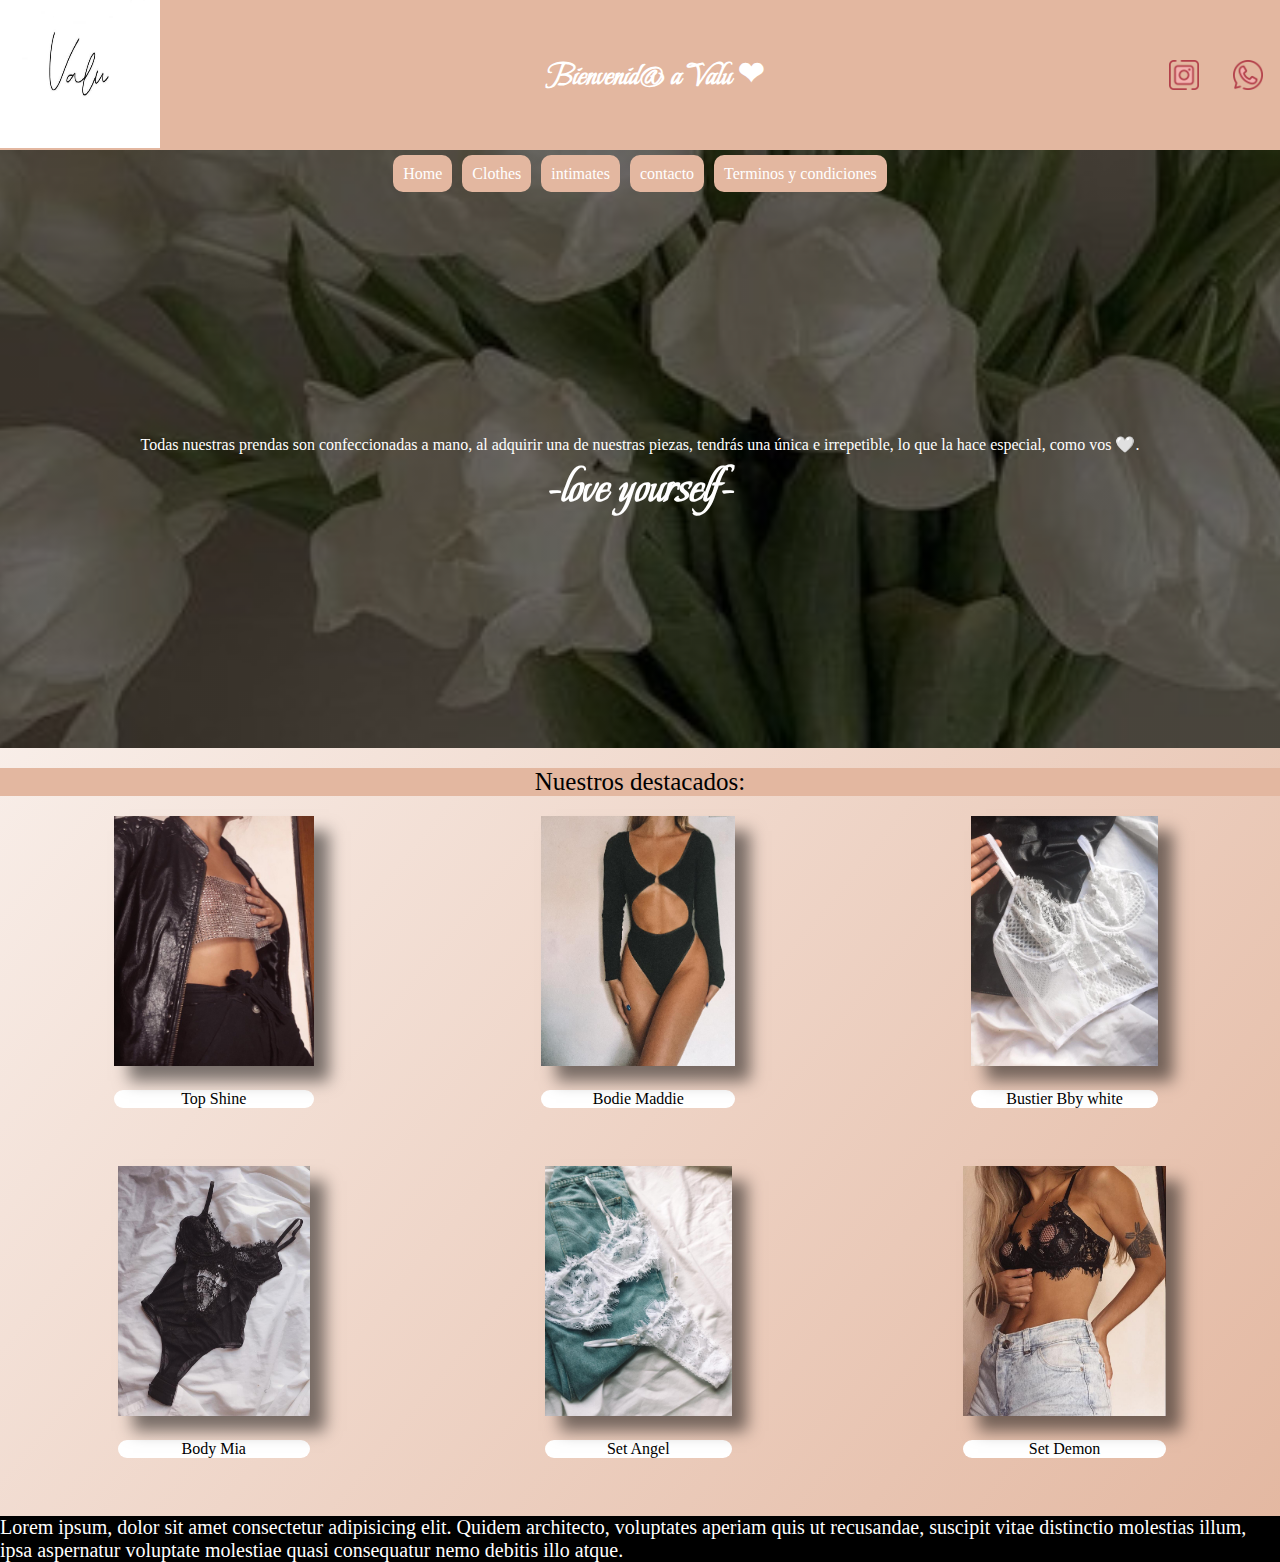
<file: index.html>
<!DOCTYPE html>
<html lang="en">
<head>
    <meta charset="UTF-8">
    <meta http-equiv="X-UA-Compatible" content="IE=edge">
    <meta name="viewport" content="width=device-width, initial-scale=1.0">
    <title>Valustore</title>
    <link rel="shortcut icon" href="images/logo.jpg">
    <link rel="stylesheet" href="CSS/styles.css">
    <link rel="stylesheet" href="CSS/transformaciones.css">
    <style>
        @import url('https://fonts.googleapis.com/css2?family=Beau+Rivage&display=swap');
    </style>
</head>
<body>
    <header class="encabezado">
         <a href="index.html">
              <img class="valu__logo" src="images/logo.jpg" alt="">
         </a>
            
        <h1 class="titulo__clothes">Bienvenid@ a Valu ❤</h1>

        <div class="encabezado__rs">
            <a href="https://www.instagram.com/valu.intimates/">
                <img class="logo__rs" src="images/instagram-logo-rose.png" alt="">
            </a>

            <img class="logo__rs" src="images/wapp_logo_rose.png" alt="">
        </div>
        
      </header>

<main class="Contenedor__ppal">
    <div class="fondo__byb">
      <nav class="contenedor">
          <ul class="barra__navegacion">
             <li><a id="boton1" class="menu__boton" href="index.html">Home</a></li>
             <li><a id="boton2" class="menu__boton" href="pages/clothes.html">Clothes</a></li>
             <li><a id="boton3" class="menu__boton" href="pages/intimates.html">intimates</a></li>
             <li><a id="boton4" class="menu__boton" href="pages/contacto.html">contacto</a></li>
             <li><a id="boton5" class="menu__boton" href="pages/terminosycondiciones.html">Terminos y condiciones</a></li>
          </ul>
      </nav>

        <section class="zona__banner">
            <p>
            Todas nuestras prendas son confeccionadas a mano, al adquirir una de nuestras piezas, tendrás una única e irrepetible, lo que la hace especial, como vos 🤍.
            </p>
            <h2>-love yourself-</h2>
        </section>
        
    </div>

    <p id="TextoG">
     Nuestros destacados: 
    </p>

    <div class="destacados">
        <div class="card1">
            <img class="destacada" src="images/top1.jpg" alt="">
            <p class="texto__dest">Top Shine</p>
        </div>

        <div class="card2">
            <img class="destacada" src="images/bodie1.jpg" alt="">
            <p class="texto__dest">Bodie Maddie </p>
        </div>

        <div class="card3">
            <img class="destacada" src="images/top2.jpg" alt="">
            <p class="texto__dest">Bustier Bby white</p>
        </div>

        <div class="card4">
            <img class="destacada" src="images/bodie2.jpg" alt="">
            <p class="texto__dest">Body Mia</p>
        </div>

        <div class="card5">
            <img class="destacada" src="images/conjunto4.jpg" alt="">
            <p class="texto__dest">Set Angel</p>
        </div>

        <div class="card6">
            <img class="destacada" src="images/partearriba1.jpg" alt="">
            <p class="texto__dest">Set Demon</p>
        </div>


    </div>

</main>

<footer>
    
        <p class="textoBlanco textoGrande">Lorem ipsum, dolor sit amet consectetur adipisicing elit. Quidem architecto, voluptates aperiam quis ut recusandae, suscipit vitae distinctio molestias illum, ipsa aspernatur voluptate molestiae quasi consequatur nemo debitis illo atque.</p>

</footer>
</body>
</html>
</file>
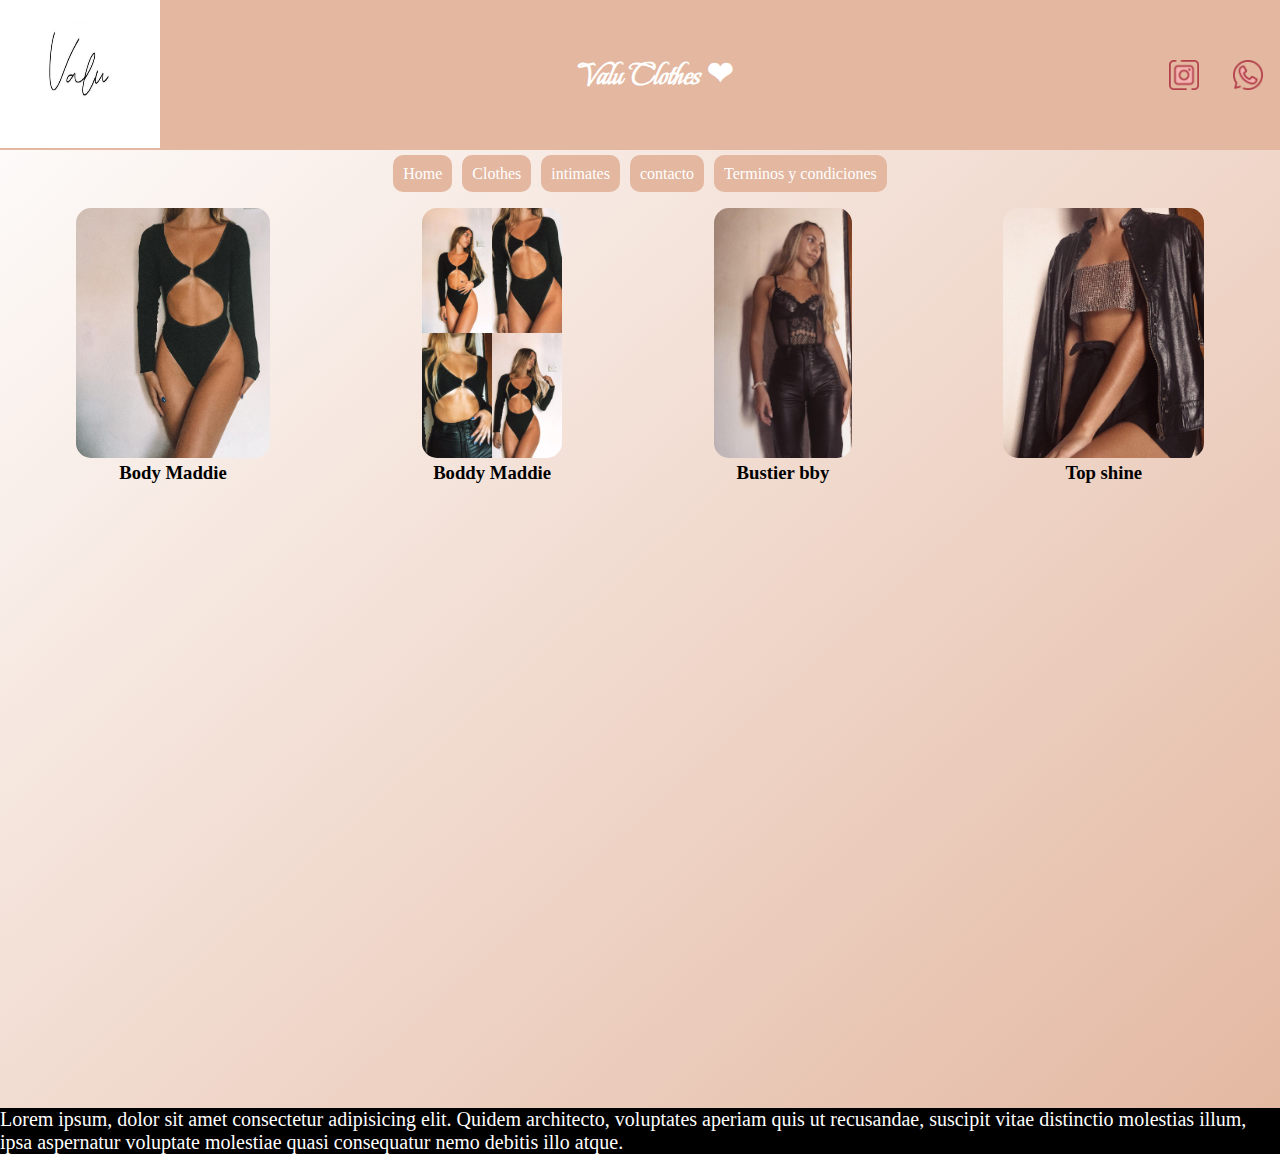
<file: pages/clothes.html>
<!DOCTYPE html>
<html lang="en">
<head>
    <meta charset="UTF-8">
    <meta http-equiv="X-UA-Compatible" content="IE=edge">
    <meta name="viewport" content="width=device-width, initial-scale=1.0">
    <title>clothes</title>
    <link rel="shortcut icon" href="../images/logo.jpg">
    <link rel="stylesheet" href="../CSS/styles.css">
    <style>
        @import url('https://fonts.googleapis.com/css2?family=Beau+Rivage&display=swap');
    </style>
</head>
<body>
    
    <header class="encabezado">
             <a href="../index.html">
                  <img class="valu__logo" src="../images/logo.jpg" alt="">
            </a>
                
            <h1 class="titulo__clothes"> Valu Clothes ❤</h1>
    
            <div class="encabezado__rs">
                <a href="https://www.instagram.com/valu.intimates/">
                    <img class="logo__rs" src="../images/instagram-logo-rose.png" alt="">
                </a>
    
                <img class="logo__rs" src="../images/wapp_logo_rose.png" alt="">
            </div>
            
    
    
    </header>
    
    <main>
        <nav class="contenedor">
              <ul class="barra__navegacion">
                 <li><a class="menu__boton" href="../index.html">Home</a></li>
                 <li><a class="menu__boton" href="clothes.html">Clothes</a></li>
                 <li><a class="menu__boton" href="intimates.html">intimates</a></li>
                 <li><a class="menu__boton" href="contacto.html">contacto</a></li>
                 <li><a class="menu__boton" href="terminosycondiciones.html">Terminos y condiciones</a></li>
              </ul>
        </nav>
    
    
        <section class="conteiner">
                
                <div class="clothes1">
                    <img  class="img__clothes" src="../images/bodie1.jpg">
                    <h3>Body Maddie</h3>
                </div>
        
                <div class="clothes2">
                    <img class="img__clothes"  src="../images/bodie1.2.jpg" alt="">
                    <h3>Boddy Maddie</h3>
                </div>
        
                <div class="clothes3">
                    <img class="img__clothes" src="../images/bodie3.jpg" alt="">
                    <h3>Bustier bby</h3>
                </div>

                <div class="clothes4"> 
                    <img class="img__clothes" src="../images/top1.1.jpg" alt="">
                    <h3>Top shine</h3> 
                </div>
        </section>
    
    </main>

    <footer>
        <p class="textoBlanco textoGrande">Lorem ipsum, dolor sit amet consectetur adipisicing elit. Quidem architecto, voluptates aperiam quis ut recusandae, suscipit vitae distinctio molestias illum, ipsa aspernatur voluptate molestiae quasi consequatur nemo debitis illo atque.
    
        </p>
    </footer>
    
</body>
</html>
</file>
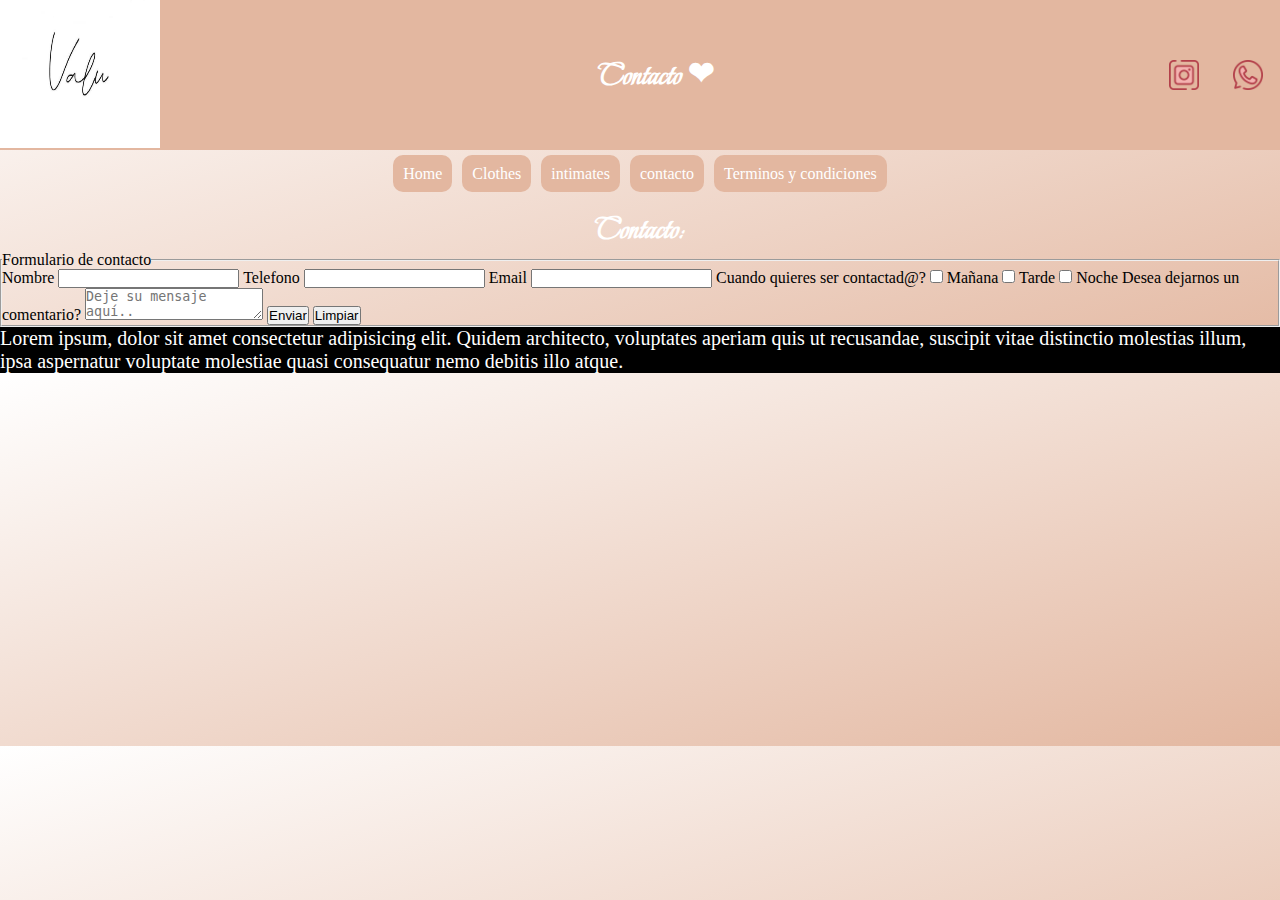
<file: pages/contacto.html>
<!DOCTYPE html>
<html lang="en">
<head>
    <meta charset="UTF-8">
    <meta http-equiv="X-UA-Compatible" content="IE=edge">
    <meta name="viewport" content="width=device-width, initial-scale=1.0">
    <title>valustore.contacto</title>
    <link rel="shortcut icon" href="../images/logo.jpg">
    <link rel="stylesheet" href="../CSS/styles.css">
    <style>
        @import url('https://fonts.googleapis.com/css2?family=Beau+Rivage&display=swap');
    </style>
</head>
<body>
    
    <header class="encabezado">
             <a href="../index.html">
                  <img class="valu__logo" src="../images/logo.jpg" alt="">
            </a>
                
            <h1 class="titulo__clothes"> Contacto ❤</h1>
    
            <div class="encabezado__rs">
                <a href="https://www.instagram.com/valu.intimates/">
                    <img class="logo__rs" src="../images/instagram-logo-rose.png" alt="">
                </a>
    
                <img class="logo__rs" src="../images/wapp_logo_rose.png" alt="">
            </div>
            
    
    
    </header>
    
    <main>
        <nav class="contenedor">
              <ul class="barra__navegacion">
                 <li><a class="menu__boton" href="../index.html">Home</a></li>
                 <li><a class="menu__boton" href="clothes.html">Clothes</a></li>
                 <li><a class="menu__boton" href="intimates.html">intimates</a></li>
                 <li><a class="menu__boton" href="contacto.html">contacto</a></li>
                 <li><a class="menu__boton" href="terminosycondiciones.html">Terminos y condiciones</a></li>
              </ul>
        </nav>

     <h1>Contacto:</h1>

        <form action="">
              <fieldset>
                    <legend>Formulario de contacto</legend>
                    <label for="nombre">Nombre</label>
                    <input type="text" name="nombre">
                    <label for="telefono">Telefono</label>
                    <input type="number" name="telefono">
                    <label for="email">Email</label>
                    <input type="email" name="email">
                    <label for="">Cuando quieres ser contactad@?</label>
                    <input type="Checkbox" value="mañ" name="maniana"> Mañana
                    <input type="Checkbox" value="tarde" name="tarde"> Tarde
                    <input type="Checkbox" value="noche" name="noche"> Noche
                    <label for=>Desea dejarnos un comentario?</label>
                    <textarea name="mensaje" placeholder="Deje su mensaje aquí.."></textarea>
                    <input type="submit" value="Enviar">
                    <input type="reset" value="Limpiar">
                
       
                </fieldset>
        </form>
    </main>
   
    <footer>
        <p class="textoBlanco textoGrande">Lorem ipsum, dolor sit amet consectetur adipisicing elit. Quidem architecto, voluptates aperiam quis ut recusandae, suscipit vitae distinctio molestias illum, ipsa aspernatur voluptate molestiae quasi consequatur nemo debitis illo atque.
    
        </p>
    </footer>
    
</body>
</html>
</file>
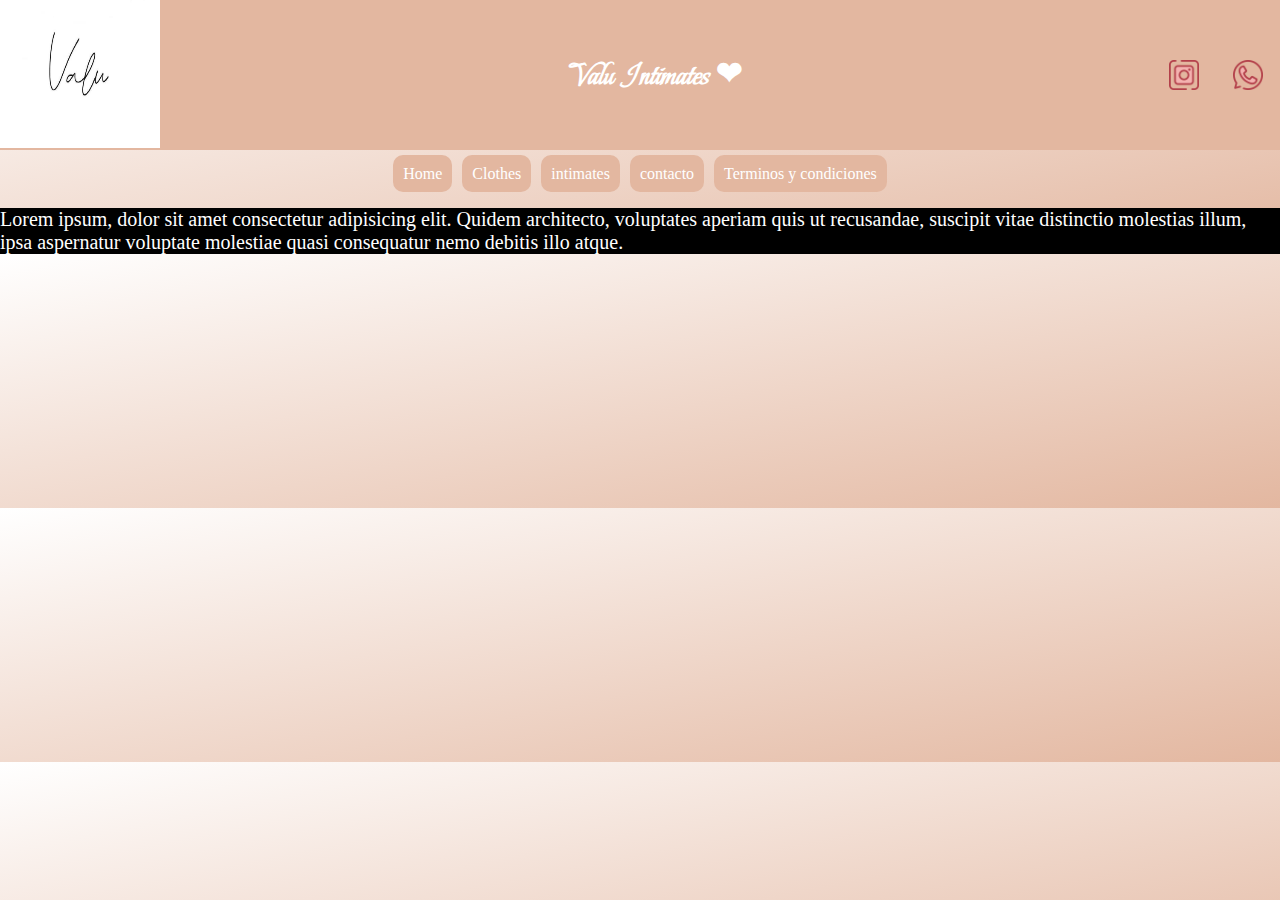
<file: pages/intimates.html>
<!DOCTYPE html>
<html lang="en">
<head>
    <meta charset="UTF-8">
    <meta http-equiv="X-UA-Compatible" content="IE=edge">
    <meta name="viewport" content="width=device-width, initial-scale=1.0">
    <title>valu.intimates</title>
    <link rel="shortcut icon" href="../images/logo.jpg">
    <link rel="stylesheet" href="../CSS/styles.css">
    <style>
        @import url('https://fonts.googleapis.com/css2?family=Beau+Rivage&display=swap');
    </style>
</head>
<body>
    
    <header class="encabezado">
             <a href="../index.html">
                  <img class="valu__logo" src="../images/logo.jpg" alt="">
            </a>
                
            <h1 class="titulo__clothes"> Valu Intimates ❤</h1>
    
            <div class="encabezado__rs">
                <a href="https://www.instagram.com/valu.intimates/">
                    <img class="logo__rs" src="../images/instagram-logo-rose.png" alt="">
                </a>
    
                <img class="logo__rs" src="../images/wapp_logo_rose.png" alt="">
            </div>
            
    
    
    </header>
    
    <main>
        <nav class="contenedor">
              <ul class="barra__navegacion">
                 <li><a class="menu__boton" href="../index.html">Home</a></li>
                 <li><a class="menu__boton" href="clothes.html">Clothes</a></li>
                 <li><a class="menu__boton" href="intimates.html">intimates</a></li>
                 <li><a class="menu__boton" href="contacto.html">contacto</a></li>
                 <li><a class="menu__boton" href="terminosycondiciones.html">Terminos y condiciones</a></li>
              </ul>
        </nav>
    </main>


    <footer>
        <p class="textoBlanco textoGrande">Lorem ipsum, dolor sit amet consectetur adipisicing elit. Quidem architecto, voluptates aperiam quis ut recusandae, suscipit vitae distinctio molestias illum, ipsa aspernatur voluptate molestiae quasi consequatur nemo debitis illo atque.
    
        </p>
    </footer>
    
</body>

        </html>
</file>
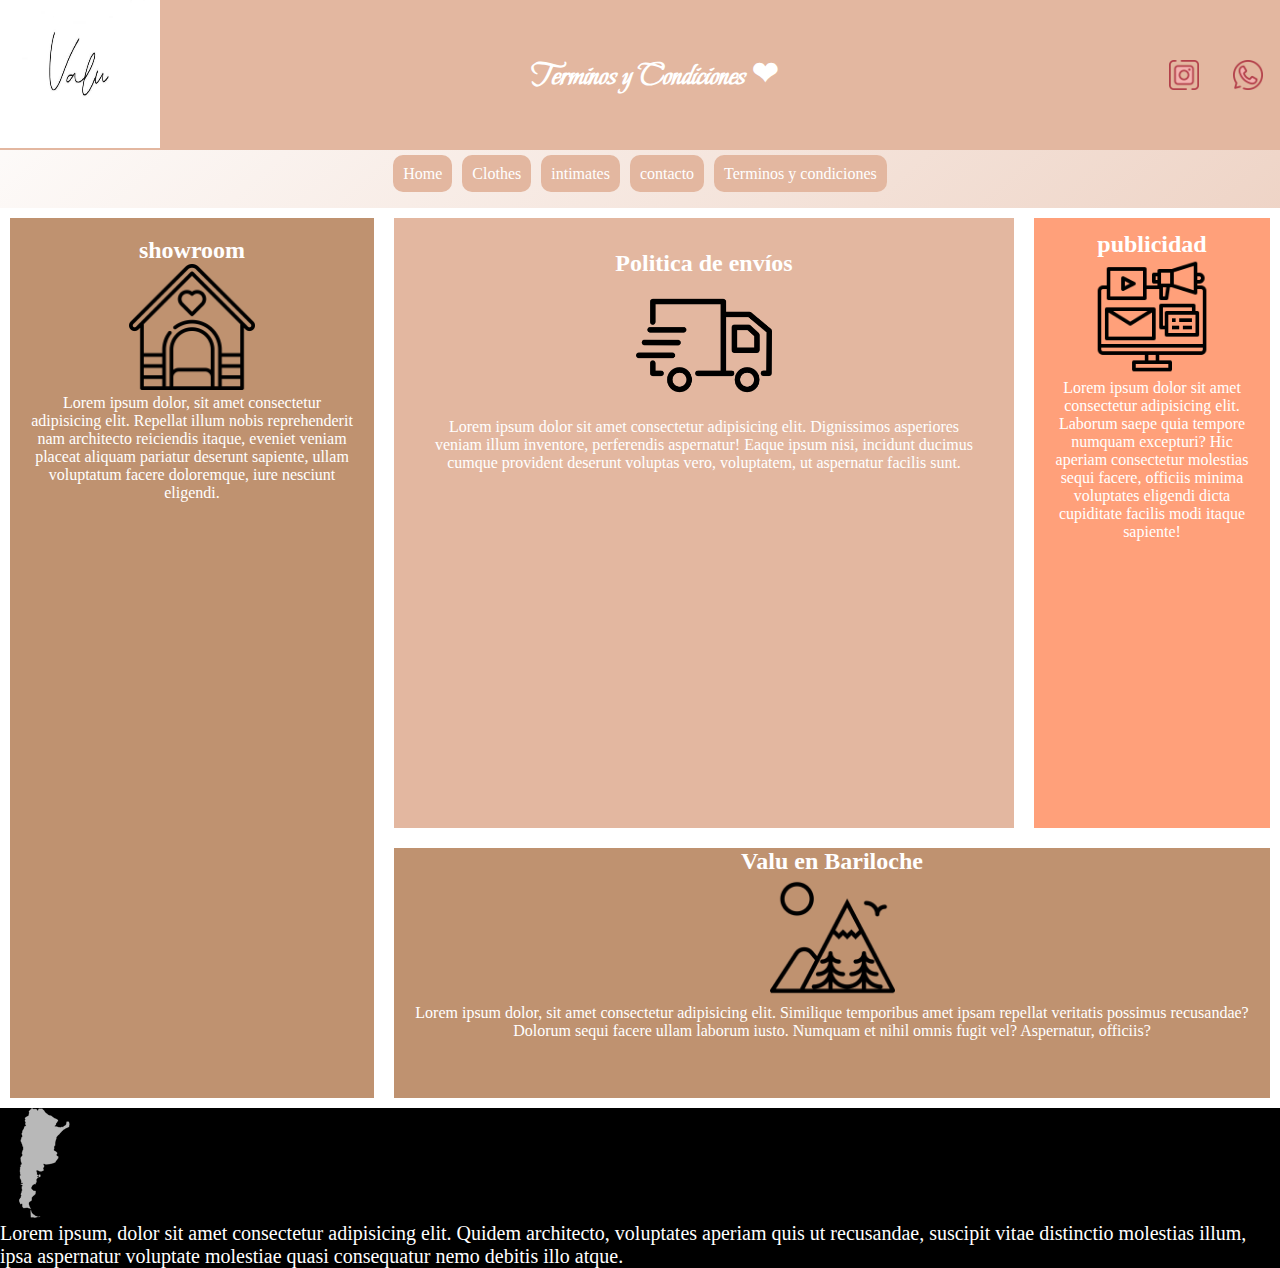
<file: pages/terminosycondiciones.html>
<!DOCTYPE html>
<html lang="en">
<head>
    <meta charset="UTF-8">
    <meta http-equiv="X-UA-Compatible" content="IE=edge">
    <meta name="viewport" content="width=device-width, initial-scale=1.0">
    <title>Terminosycondiciones</title>
    <link rel="shortcut icon" href="../images/logo.jpg">
    <link rel="stylesheet" href="../CSS/styles.css">
    <style>
        @import url('https://fonts.googleapis.com/css2?family=Beau+Rivage&display=swap');
    </style>
</head>
<body>
    
    <header class="encabezado">
             <a href="../index.html">
                  <img class="valu__logo" src="../images/logo.jpg" alt="">
            </a>
                
            <h1 class="titulo__clothes"> Terminos y Condiciones ❤</h1>
    
            <div class="encabezado__rs">
                <a href="https://www.instagram.com/valu.intimates/">
                    <img class="logo__rs" src="../images/instagram-logo-rose.png" alt="">
                </a>
    
                <img class="logo__rs" src="../images/wapp_logo_rose.png" alt="">
            </div>
    
    </header>
    
        <nav class="contenedor">
              <ul class="barra__navegacion">
                 <li><a class="menu__boton" href="../index.html">Home</a></li>
                 <li><a class="menu__boton" href="clothes.html">Clothes</a></li>
                 <li><a class="menu__boton" href="intimates.html">intimates</a></li>
                 <li><a class="menu__boton" href="contacto.html">contacto</a></li>
                 <li><a class="menu__boton" href="terminosycondiciones.html">Terminos y condiciones</a></li>
              </ul>
        </nav>


    <div class="padre">

        <section id="showroom" class="border">
           <h2>showroom</h2>
           <img class="img__showroom" src="../images/showroom.png" alt="">
           <p>Lorem ipsum dolor, sit amet consectetur adipisicing elit. Repellat illum nobis reprehenderit nam architecto reiciendis itaque, eveniet veniam placeat aliquam pariatur deserunt sapiente, ullam voluptatum facere doloremque, iure nesciunt eligendi.</p>
        </section>

        <section id="envios" class="border">
           <h2>Politica de envíos</h2> 
           <img class="img__envios" src="../images/envios.png" alt="">
           <p>Lorem ipsum dolor sit amet consectetur adipisicing elit. Dignissimos asperiores veniam illum inventore, perferendis aspernatur! Eaque ipsum nisi, incidunt ducimus cumque provident deserunt voluptas vero, voluptatem, ut aspernatur facilis sunt.</p>
        </section>

        <aside id="publicidad" class="border">
            <h2>publicidad</h2>
            <img class="img__publi" src="../images/publicidad.png" alt="">
            <p>Lorem ipsum dolor sit amet consectetur adipisicing elit. Laborum saepe quia tempore numquam excepturi? Hic aperiam consectetur molestias sequi facere, officiis minima voluptates eligendi dicta cupiditate facilis modi itaque sapiente!</p>
        </aside>

        <section id="bariloche" class="border">
            <h2>Valu en Bariloche</h2>
            <img class="img__brc" src="../images/Bariloche.png" alt="">
            <p>Lorem ipsum dolor, sit amet consectetur adipisicing elit. Similique temporibus amet ipsam repellat veritatis possimus recusandae? Dolorum sequi facere ullam laborum iusto. Numquam et nihil omnis fugit vel? Aspernatur, officiis?

            </p>
        </section>

        <footer>
            <img src="../images/arg-map.png" alt="">
            <p class="textoBlanco textoGrande">Lorem ipsum, dolor sit amet consectetur adipisicing elit. Quidem architecto, voluptates aperiam quis ut recusandae, suscipit vitae distinctio molestias illum, ipsa aspernatur voluptate molestiae quasi consequatur nemo debitis illo atque.</p>
        </footer>

    </div>
 



</body>
</html>
</file>
<file: CSS/styles.css>
*{
    margin: 0%;
    padding: 0%;
    box-sizing: border-box;
        
}

/* ------ header ------ */

h1{
    color: white;
    text-align: center;
    font-family: Beau Rivage; 
}

.encabezado{
    background-color: #E3B7A0;
    margin: 0px;
    padding: 0px;
    display: flex;
    flex-direction: row;
    justify-content: space-between;
    align-items: center;
    width: 100%;
    height: 150px;
}

.encabezado__rs{
    display: flex;
    flex-direction: row;
    justify-content: space-around;
    width: 10%;
}

.logo__rs{
    display: flex;
    justify-content: flex-end;
    margin: 10px;
    width: 30px;
}

.valu__logo{
    width: 160px;
    height: 150px;
    justify-content:center
    
}

.textoBlanco{
    color:white
}



/* ----------------------  ZONA NAV  --------------- */
.contenedor{
    width: 100%;
    display: flex;
    flex-direction: row;
    justify-content: space-between;
    margin-bottom: 10px;
}

.barra__navegacion{
    width: 100%;
    display: flex;
    flex-direction:row;
    justify-content: center;
    align-items:baseline;
    margin: 15px;
    list-style: none;
}
.menu__boton{
    text-decoration: none;
    background-color: #E3B7A0;
    color: white;
    padding: 10px;
    border-radius: 10px;
    margin: 5px;
    align-items: center;
}
.menu__boton:hover{
    color: #BF9270;
    transition: 1s;
    text-shadow: none;
}

/* ------------- BODY ------------- */

.zona__banner{
    width: 100%;
    height: 60vh;
    color: white;
    display: flex;
    flex-direction: column;
    justify-content: center;
    align-items: center;
    flex-wrap: wrap;
}

.fondo__byb{
    background:linear-gradient(rgba(0, 0, 0, 0.507), rgba(0, 0, 0, 0.5)), url(../images/banner2.jpg);
    background-position: center;
    background-repeat: no-repeat;
    background-size: cover;

}

.zona__banner h2{
    font-size: 50px;
    font-family: Beau Rivage;
    
}
body{
    background-image: linear-gradient(to top left, #E3B7A0, white);
}

.textoGrande{
    font-size: 20px;
}

#TextoG{
    font-size: 25px;
    font-family: 'Times New Roman', Times, serif;
    color: black; 
    display: flex;
    flex-direction: row;
    justify-content: center;
    margin-top: 20px;
    width: 100%;
    background-color: #E3B7A0;
} 
a{text-decoration: none;}

/* GRID index - Zona productos destacados */

.destacados{
    margin-top: 20px;
    height: 700px;
    width: 100%;
    display: grid;
    grid-template-areas:
    "card1 card2 card3"
    "card4 card5 card6";
}
.texto__dest{
    background-color: #fff;
    text-align: center;
    border-radius: 10px;
}
.card1{
    justify-self: center;
    grid-area: card1;
}
.card2{
    justify-self: center;
    grid-area:card2;
}
.card3{
    justify-self: center;
    grid-area: card3;
}
.card4{
    justify-self: center;
    grid-area: card4;
}
.card5{
    justify-self: center;
    grid-area:card5;
}
.card6{
    justify-self: center;
    grid-area: card6;
}

.destacada{
    height: 200px;
    width: auto;
    margin-bottom: 20px;
    box-shadow: 15px 15px 15px rgb(0, 0, 0, 0.5);
}
.card{
    width: 400px;
    height: 250px;
    justify-self: center;
}


/* ---------- pagina Clothes -------------*/


.conteiner{
    display: grid;
    height: 100vh;
    width: 100%;
    grid-template-areas: 
    "clothes1 clothes2 clothes3 clothes4";
    justify-items: center;
    
}
.clothes1 {
    grid-area: clothes1;
    text-align: center;
}

.clothes2 {
    grid-area: clothes2;
    text-align: center;
}

.clothes3 {
    grid-area: clothes3;
    text-align: center;
}

.clothes4 {
    grid-area: clothes4;
    text-align: center;
}
.img__clothes{
    height: 250px;
    width: auto;
    border-radius: 15px;
}

/* ------ GRID (sección Terminos y condiciones) ------- */
.padre{ 
    height: 100vh;
    display: grid;
    grid-template-areas:
    "showroom envios publicidad"
    "showroom envios publicidad"
    "showroom bariloche bariloche"
    "footer footer footer"
    ;
    grid-template-rows: 40% 30% 30% 1fr; 
    grid-template-columns: 30% auto 20%;
}
.border{
    border: solid 10px white; 
}

section#showroom{ background-color: #BF9270;
    grid-area: showroom;
    text-align: center;
    color: #fff;
    padding: 5%;
}

section#bariloche{ background-color: #BF9270;
    grid-area: bariloche;
    text-align: center;
    color: #fff;
    
}
aside{ background-color: lightsalmon;
    grid-area: publicidad;
    text-align: center;
    color: #fff;
    padding: 5%;
}
section#envios{ background-color: #E3B7A0;
    grid-area: envios;
    text-align: center;
    color: #fff;
    padding: 5%;
}
footer{ background-color: black;
    grid-area: footer;

}
.img__showroom{ height: 15%;}
.img__brc{ height: 50%;}
.img__publi{ height: 20%;}
.img__envios{ height: 25%;}


/* ------ FOOTER ------ */

footer img{
    align-items: center;

}

footer p{
    display: flex;
    align-items: center;
    color: white;
    flex-wrap: wrap;
}

/* -------------- MEDIA QUERIES INDEX ------------- */
@media (max-width:768px){
    .encabezado{
        width: 100%;
    }
    .destacados{
        width: 100%;
        height: 100%;
        grid-template-areas:
        "card1 card2" 
        "card3 card4"
        "card5 card6";

    }
    .barra__navegacion{
        display: flex;
        flex-wrap: wrap;
        margin: none;
        width:100%;
    }

    .menu__boton {
        display: grid;
        grid-row-gap: 10px;
    }
    .zona__banner p{
        margin-top: 10px;

    }
    .encabezado{
    background-color: #E3B7A0;
    margin: 0px;
    padding: 0px;
    display: flex;
    flex-direction: column;
    justify-content: center;
    height: 150px;
    }   
    .valu__logo {
        display: none;
    }
}

@media (max-width:368px){

    .barra__navegacion{
        display: flex;
        flex-wrap: wrap;
        margin: none;
        width:100%;
        font-size: 12px;
    }
    
    .contenedor{
        display: grid;
        grid-template-areas: 
        "boton1 boton2 boton3"
        "boton4 boton5 boton5";
        justify-items: center;
    
    }
    
    #boton1{grid-area: Home;}
    #boton2{grid-area: Clothes;}
    #boton3{grid-area: intimates;}
    #boton4{grid-area: contacto;}
    #boton5{grid-area: Terminos;}

    .fondo__byb{
        display: grid;
        justify-content: center;
        align-content: space-between;
    }
    .destacados{
        display: flex;
        flex-wrap: wrap;
        flex-direction: column;
        align-items: center;
    }
    .destacada{
        margin-bottom: 10px;
    }
    .texto__dest{
        margin-bottom: 10px;
    }
    
    footer{
        margin-top: 20px;
    }
}

/* ------------ MEDIA QUERIES SECCION TERMINOS Y CONDICIONES --------------*/

@media(max-width:768px){
    .padre{
        grid-template-areas:
        "showroom envios"
        "bariloche publicidad "
        "footer footer";   

        grid-template-rows: none;
        grid-template-columns: 1fr 1fr;
    }

    .border{
        border: none;
    }
    .img__showroom{ height: 15%;}
    .img__brc{ height: 15%;}
    .img__publi{ height: 15%;}
    .img__envios{ height: 15%;}
    
    #bariloche{ padding: 5%;}
    
}

/* -------------- MEDIA QUERIES SECCION CLOTHES -------------- */

@media(max-width:768px){
    .conteiner{
        grid-template-areas:
        "clothes1 clothes2"
        "clothes3 clothes4";
    }
    .img__clothes{height: 180px; width: auto;}
}
@media(max-width:368px){
    .img__clothes{ height: 150px; width: auto;}
}
</file>
<file: CSS/transformaciones.css>
.destacada{
    height: 250px;
    transition: all 1s;
}
.destacada:hover{
    transform:scale(1.1);
    width: auto;
}
</file>
